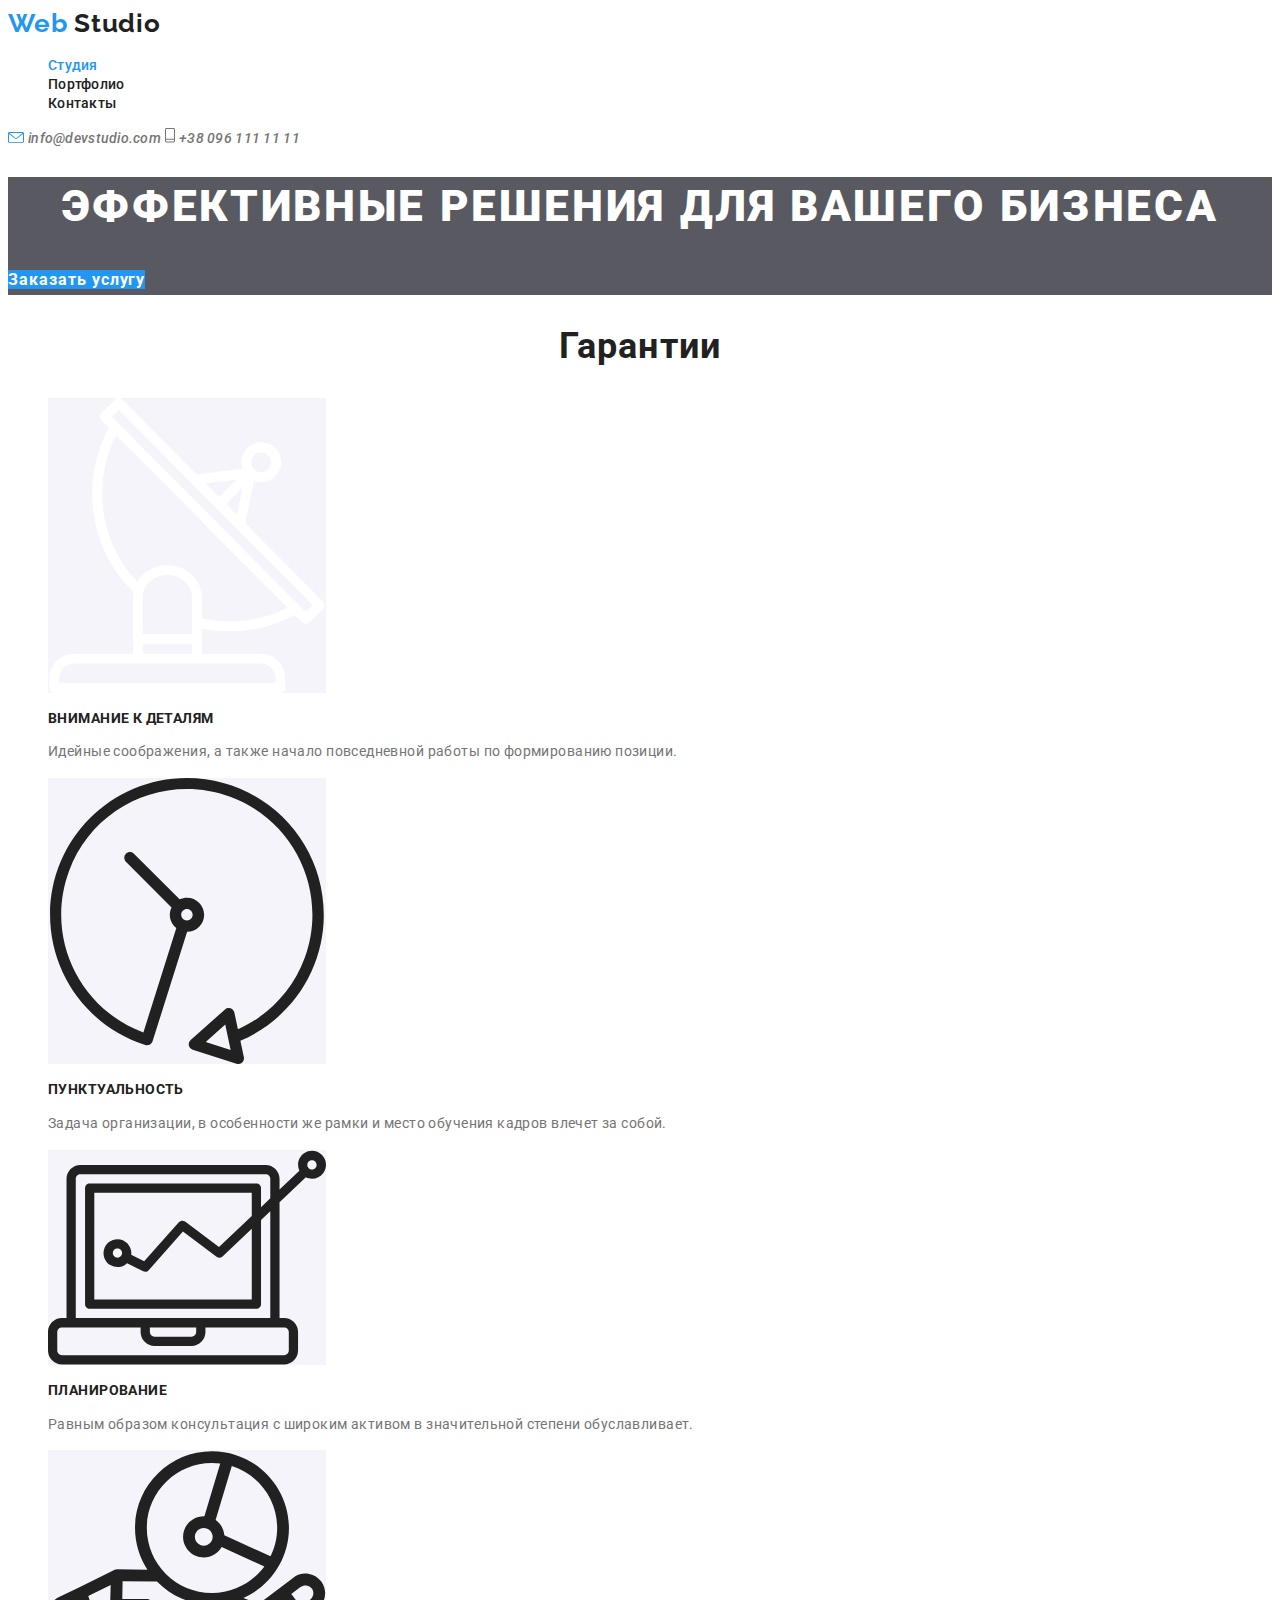
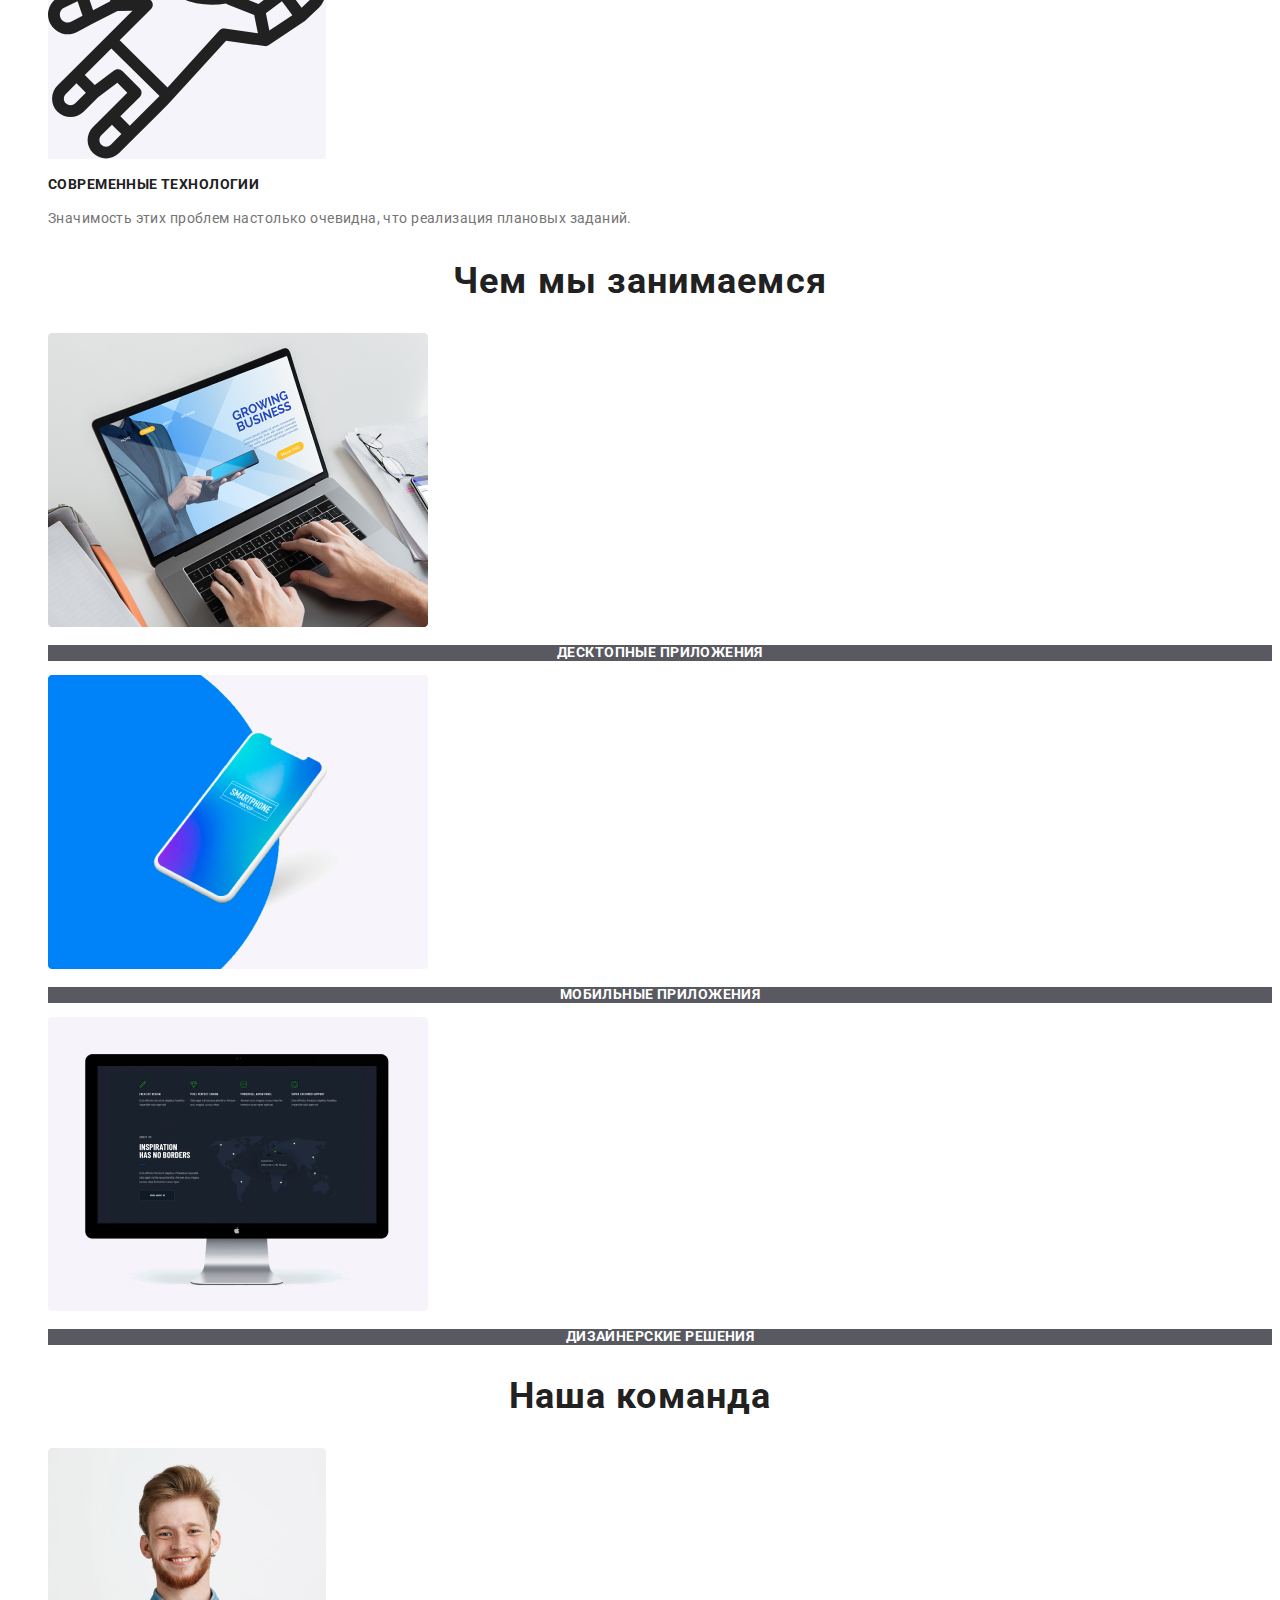
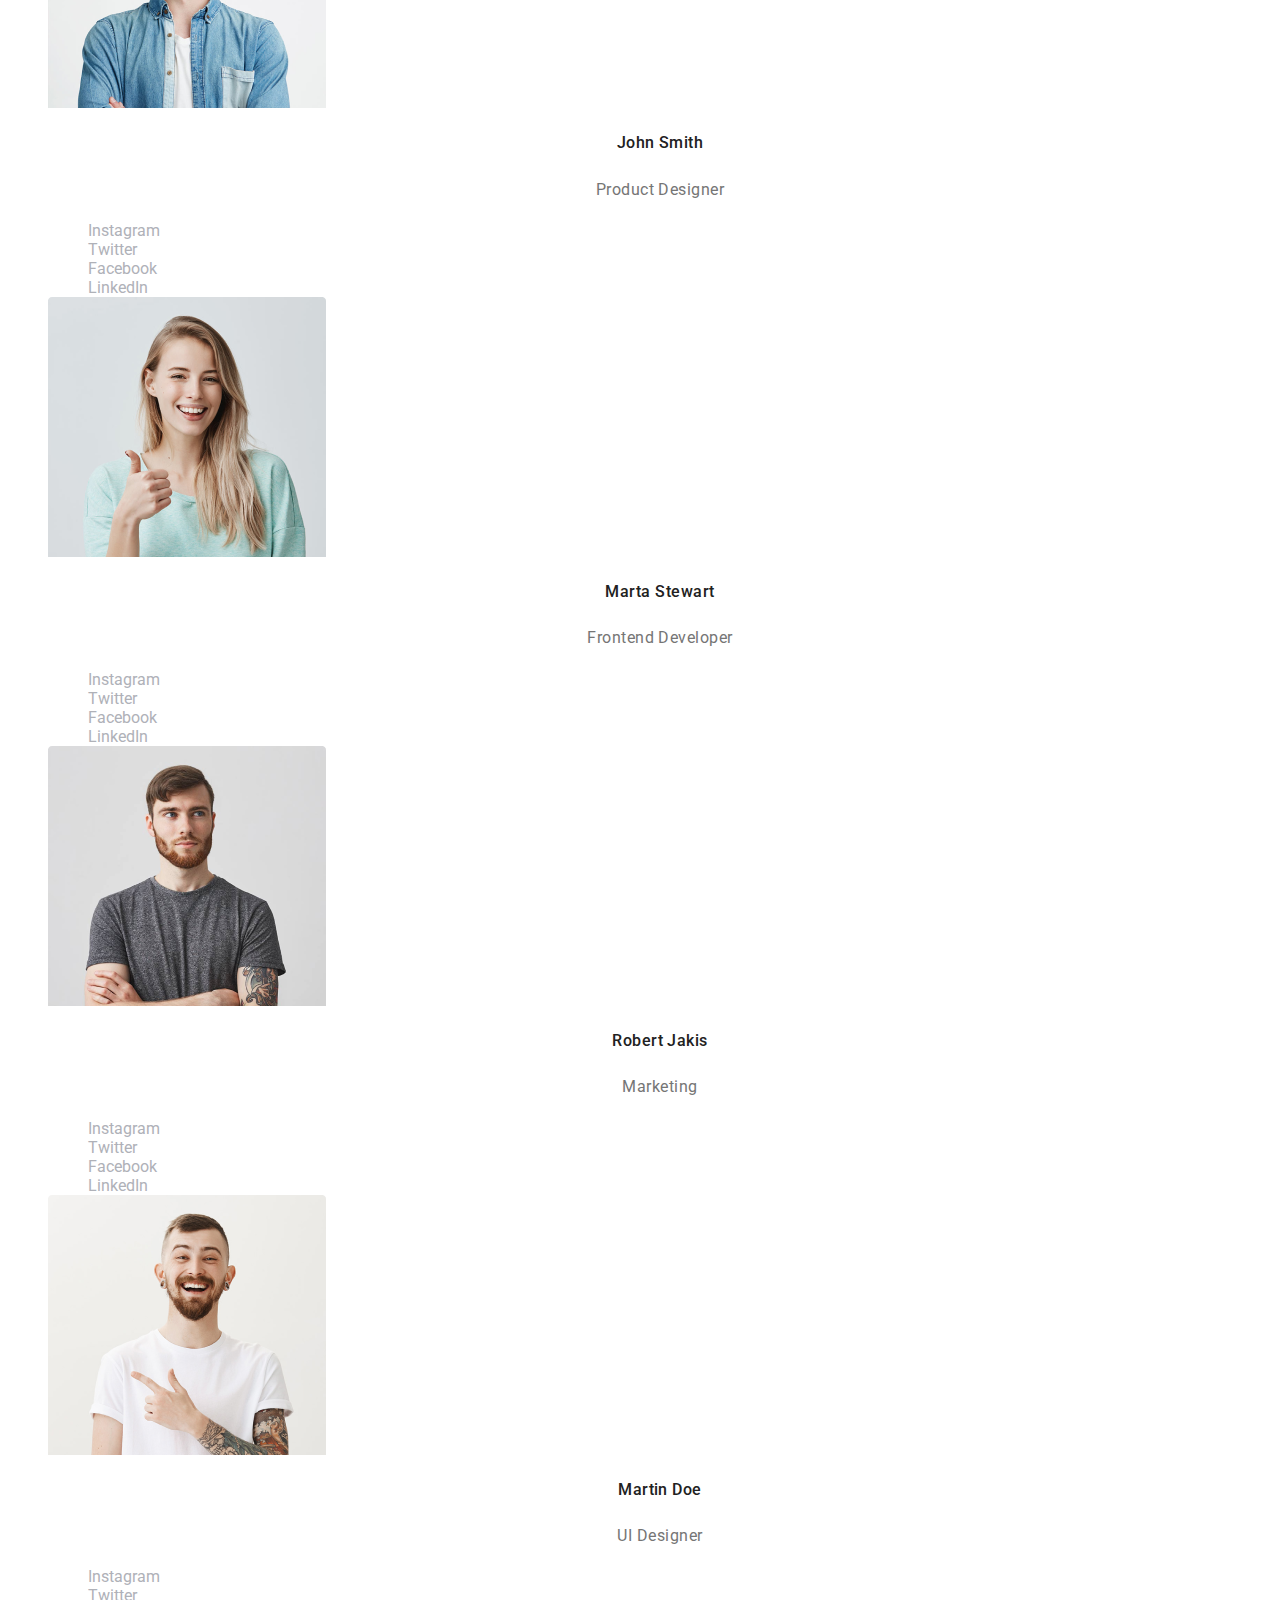
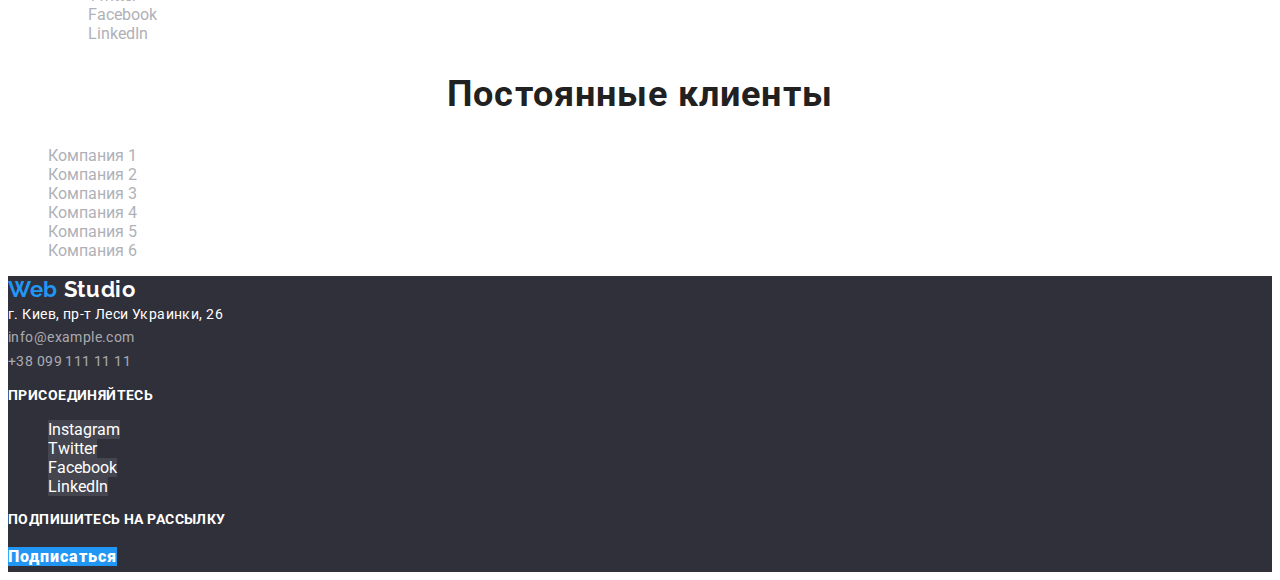
<file: index.html>
<!DOCTYPE html>
<html lang="ru">
  <head>
    <meta charset="UTF-8" />
    <meta name="viewport" content="width=device=width, initial-scale=1.0" />
    <title>Document</title>
    <link rel="stylesheet" href="./css/index_styles.css"/>
    <link href="https://fonts.googleapis.com/css2?family=Raleway:wght@700&family=Roboto:wght@400;500;700;900&display=swap" rel="stylesheet"/>
  </head>
  
    <!-- <Шапка сайта -->
    <header>
      <nav>
        <a href="" class="logo link">
          <span class="accent">Web</span> Studio
        </a>
        <ul>
          <li class="item"><a href="" class="header-list link current">Студия</a></li>
          <li class="item"><a href="./portfolio.html" class="header-list link">Портфолио</a></li>
          <li class="item"><a href="" class="header-list link">Контакты</a></li>
        </ul>
        <address>
          <img src="./images/icon1.svg" alt="Иконка конверта"/>
          <a href="" class="mail link">info@devstudio.com</a>
          <img src="./images/icon2.svg" alt="Иконка телефона"/>
          <span class="phone">+38 096 111 11 11</span>
        </address>
      </nav>
    </header>
    <!-- Герой -->
   <main>
    <div>
      <section class="hero">
        <h1 class="hero-header">ЭФФЕКТИВНЫЕ РЕШЕНИЯ ДЛЯ ВАШЕГО БИЗНЕСА</h1>
        <a href="" class="hero-button button link">Заказать услугу</a>
      </section>
    </div>
    <!-- Основной контент -->
    <section>
      <h2 class="header-primary header">Гарантии</h2>
      <ul>
        <li class="item">
          <img src="./images/sputnik.svg" alt="Картинка спутника" width="278" class="picture"> 
          <h3 class="header-secondary header">Внимание к деталям</h3>
          <p class="assurance text">Идейные соображения, а также начало повседневной работы по формированию позиции.</p>
        </li>
        <li class="item">  
          <img src="./images/clock.svg" alt="Картинка циферблата" width="278" class="picture"> 
          <h3 class=" header-secondary header">Пунктуальность</h3>
          <p class="assurance text">Задача организации, в особенности же рамки и место обучения кадров влечет за собой.</p>
        </li>
        <li class="item">  
          <img src="./images/diagramma.svg" alt="Картинка компьютера" width="278" class="picture"> 
          <h3 class="header-secondary header">Планирование</h3>
          <p class="assurance text">Равным образом консультация с широким активом в значительной степени обуславливает.</p>
        </li>
        <li class="item">  
          <img src="./images/astronaut.svg" alt="Картинка космонавта" width="278" class="picture"> 
          <h3 class="header-secondary header">Современные технологии</h3>
          <p class="assurance text">Значимость этих проблем настолько очевидна, что реализация плановых заданий.</p>
        </li>
      </ul>
    </section>
    <section>
      <h2 class="header-primary header">Чем мы занимаемся</h2>
      <ul>
        <li class="item">
          <img src="./images/laptop.png" alt="Человек печатает на компьютере" width="380">
          <p class="header-secondary underline">Десктопные приложения</p>
        </li>
        <li class="item">
          <img src="./images/smartphone.png" alt="Изображение смартфона" width="380">
          <p class="header-secondary underline">Мобильные приложения</p>
        </li>
        <li class="item">
          <img src="./images/applemonitor.png" alt="Изображение монитора Apple" width="380">
          <p class="header-secondary underline">Дизайнерские решения</p>
        </li>
      </ul>
    </section>
    <!-- Команда -->
    <section>
      <h2 class="header-primary header">Наша команда</h2>
      <ul>
        <li class="item">
        <img src="./images/guy1.png" alt="Улыбающийся рыжий парень" width="278">
        <h3 class="team header">John Smith</h3>
        <p class="team-job team text">Product Designer</p>
        <ul>
          <li class="item"><a href="" class="team-link link">Instagram</a></li>
          <li class="item"><a href="" class="team-link link">Twitter</a></li>
          <li class="item"><a href="" class="team-link link">Facebook</a></li>
          <li class="item"><a href="" class="team-link link">LinkedIn</a></li>
        </ul>
        </li>
        <li class="item">
          <img src="./images/guy2.png" alt="Девушка, показывающая большой палец вверх" width="278">
          <h3 class="team header">Marta Stewart</h3>
          <p class="team-job team text">Frontend Developer</p>
          <ul>
            <li class="item"><a href="" class="team-link link">Instagram</a></li>
            <li class="item"><a href="" class="team-link link">Twitter</a></li>
            <li class="item"><a href="" class="team-link link">Facebook</a></li>
            <li class="item"><a href="" class="team-link link">LinkedIn</a></li>
          </ul>
        </li>
        <li class="item">
          <img src="./images/guy3.png" alt="Задумчивый парень" width="278">
          <h3 class="team header">Robert Jakis</h3>
          <p class="team-job team text">Marketing</p>
          <ul>
            <li class="item"><a href="" class="team-link link">Instagram</a></li>
            <li class="item"><a href="" class="team-link link">Twitter</a></li>
            <li class="item"><a href="" class="team-link link">Facebook</a></li>
            <li class="item"><a href="" class="team-link link">LinkedIn</a></li>
          </ul>
        </li>
        <li class="item">
          <img src="./images/guy4.png" alt="Улыбающийся парень, указывающий вверх" width="278">
          <h3 class="team header">Martin Doe</h3>
          <p class="team-job team text">UI Designer</p>
          <ul>
            <li class="item"><a href="" class="team-link link">Instagram</a></li>
            <li class="item"><a href="" class="team-link link">Twitter</a></li>
            <li class="item"><a href="" class="team-link link">Facebook</a></li>
            <li class="item"><a href="" class="team-link link">LinkedIn</a></li>
          </ul>
        </li>
      </ul>
    </section>
    <section>
    <h2 class="header-primary header">Постоянные клиенты</h2>
    <ul>
     <li class="item"><a href="" class="link-company link">Компания 1</a></li>
     <li class="item"><a href="" class="link-company link">Компания 2</a></li>
     <li class="item"><a href="" class="link-company link">Компания 3</a></li>
     <li class="item"><a href="" class="link-company link">Компания 4</a></li>
     <li class="item"><a href="" class="link-company link">Компания 5</a></li>
     <li class="item"><a href="" class="link-company link">Компания 6</a></li>
    </ul>
    </section>
    </main>
    <!-- Футер -->
    <footer class="footer">
      <a href="" class="logo-secondary link">
        <span class="accent">Web</span> Studio
      </a>
      <address class="adress company">
        <span class="city-adress company">г. Киев, пр-т Леси Украинки, 26</span> <br />
        info@example.com <br />
        +38 099 111 11 11
      </address>
      <div>
        <h3 class="footer-header">Присоединяйтесь</h3>
        <ul>
          <li class="item"><a href="" class="footer-link link">Instagram</a></li>
          <li class="item"><a href="" class="footer-link link">Twitter</a></li>
          <li class="item"><a href="" class="footer-link link">Facebook</a></li>
          <li class="item"><a href="" class="footer-link link">LinkedIn</a></li>
        </ul>
      </div>
      <div>
        <h3 class="footer-header">Подпишитесь на рассылку</h3>
        <a href="" class="footer-button button link">Подписаться</a>
      </div>

    </footer>

  </body>

</html>
</file>
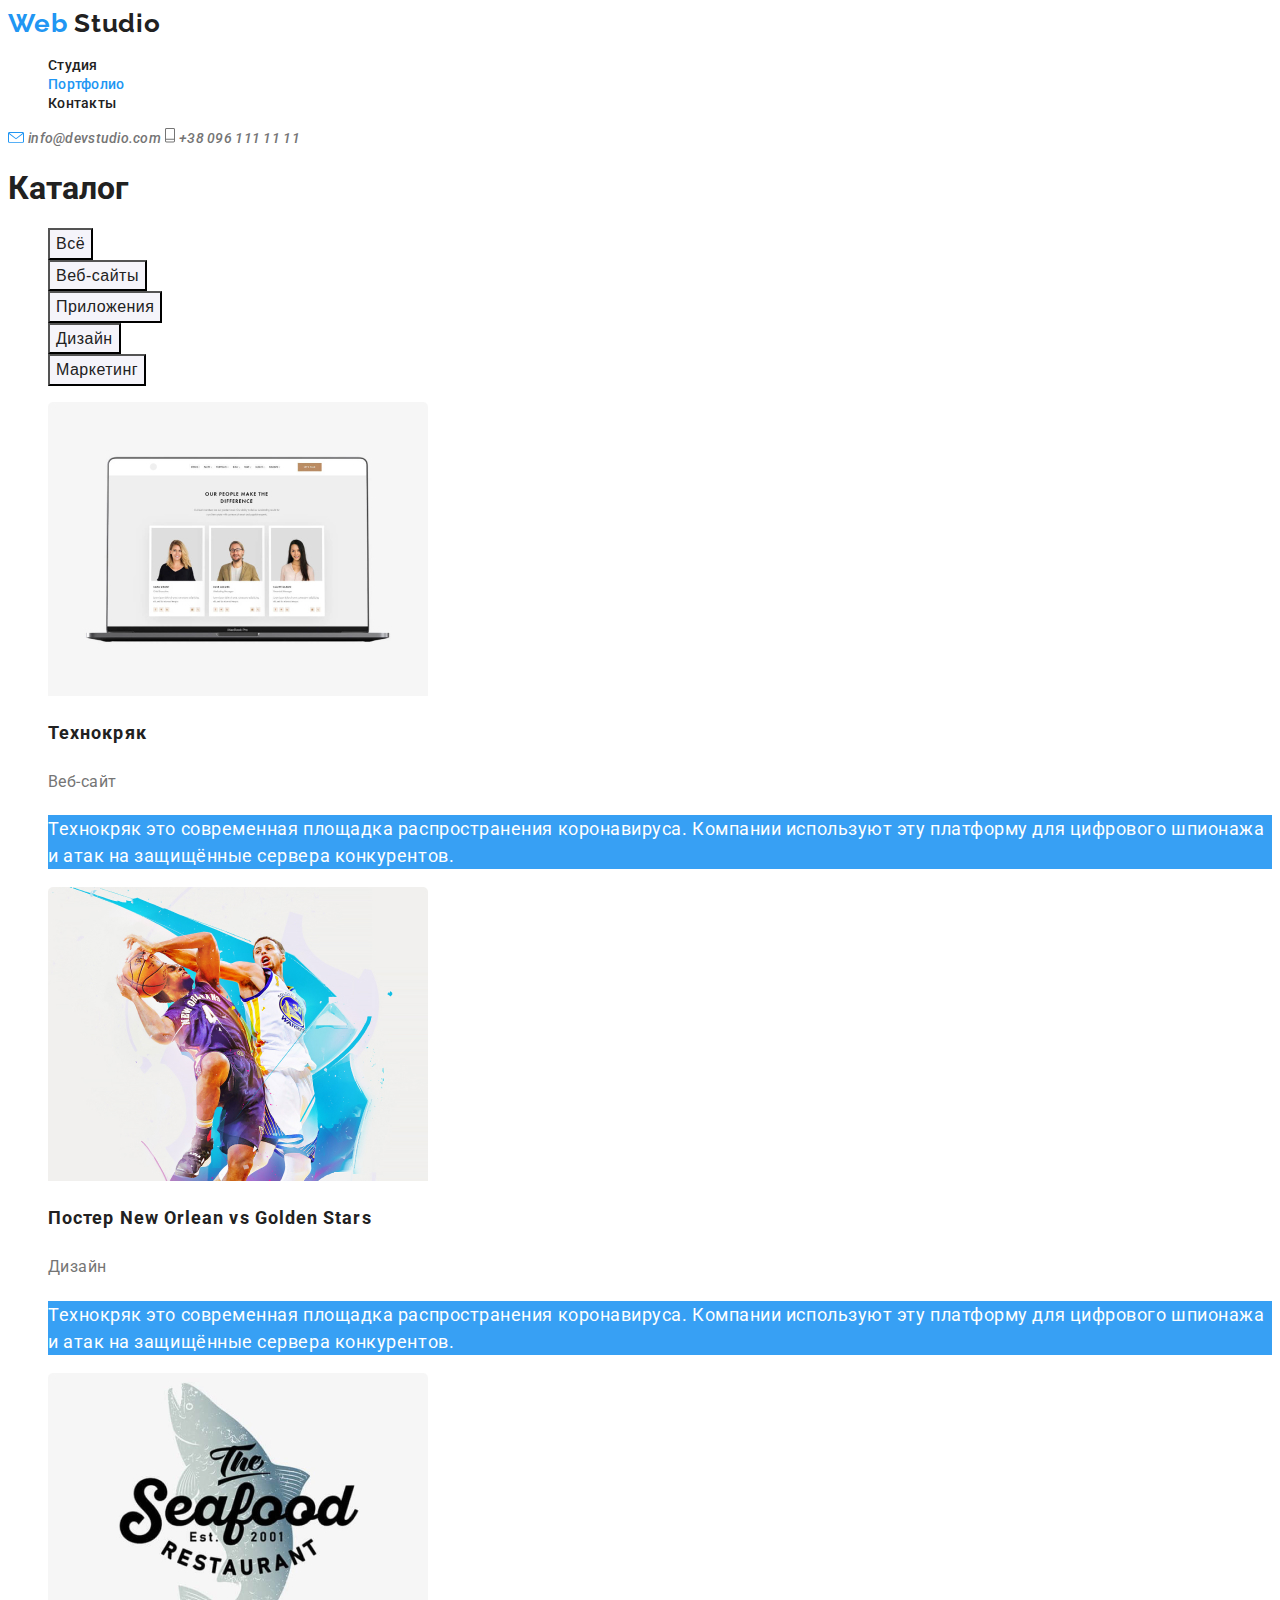
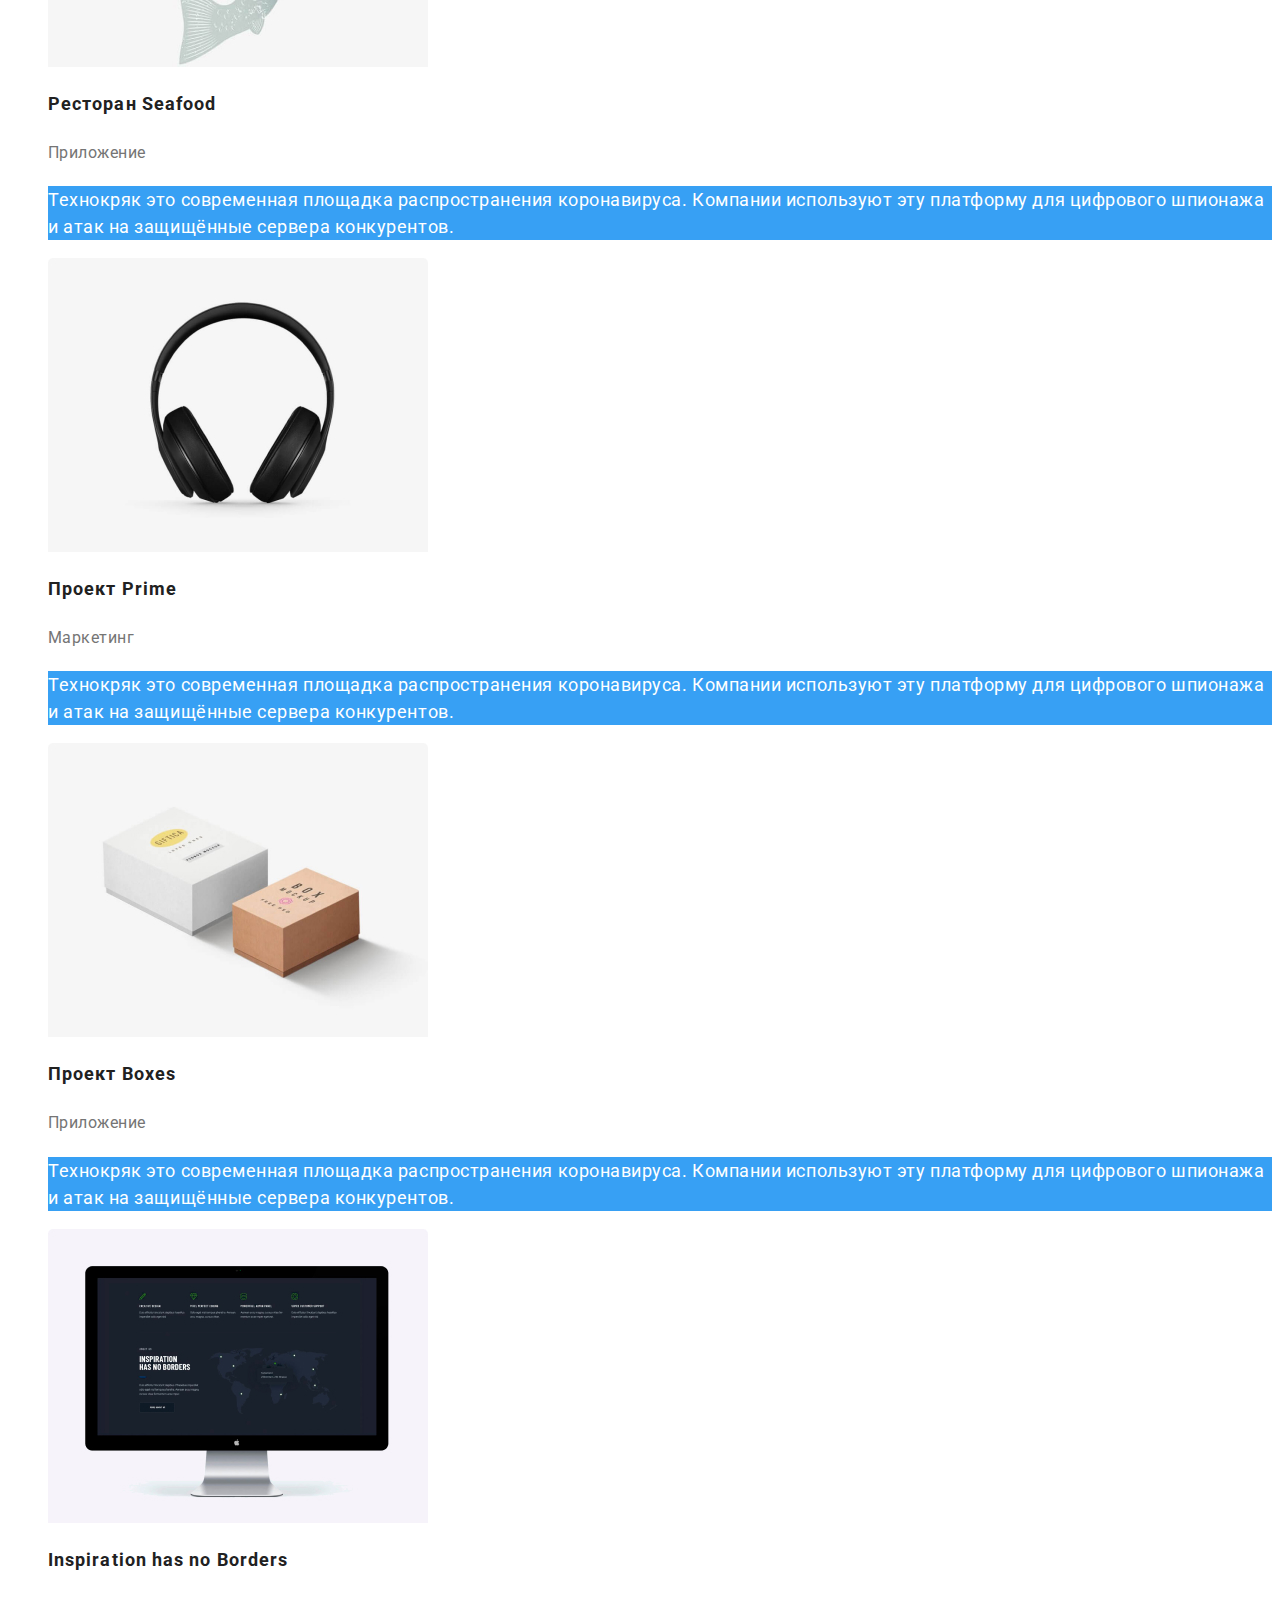
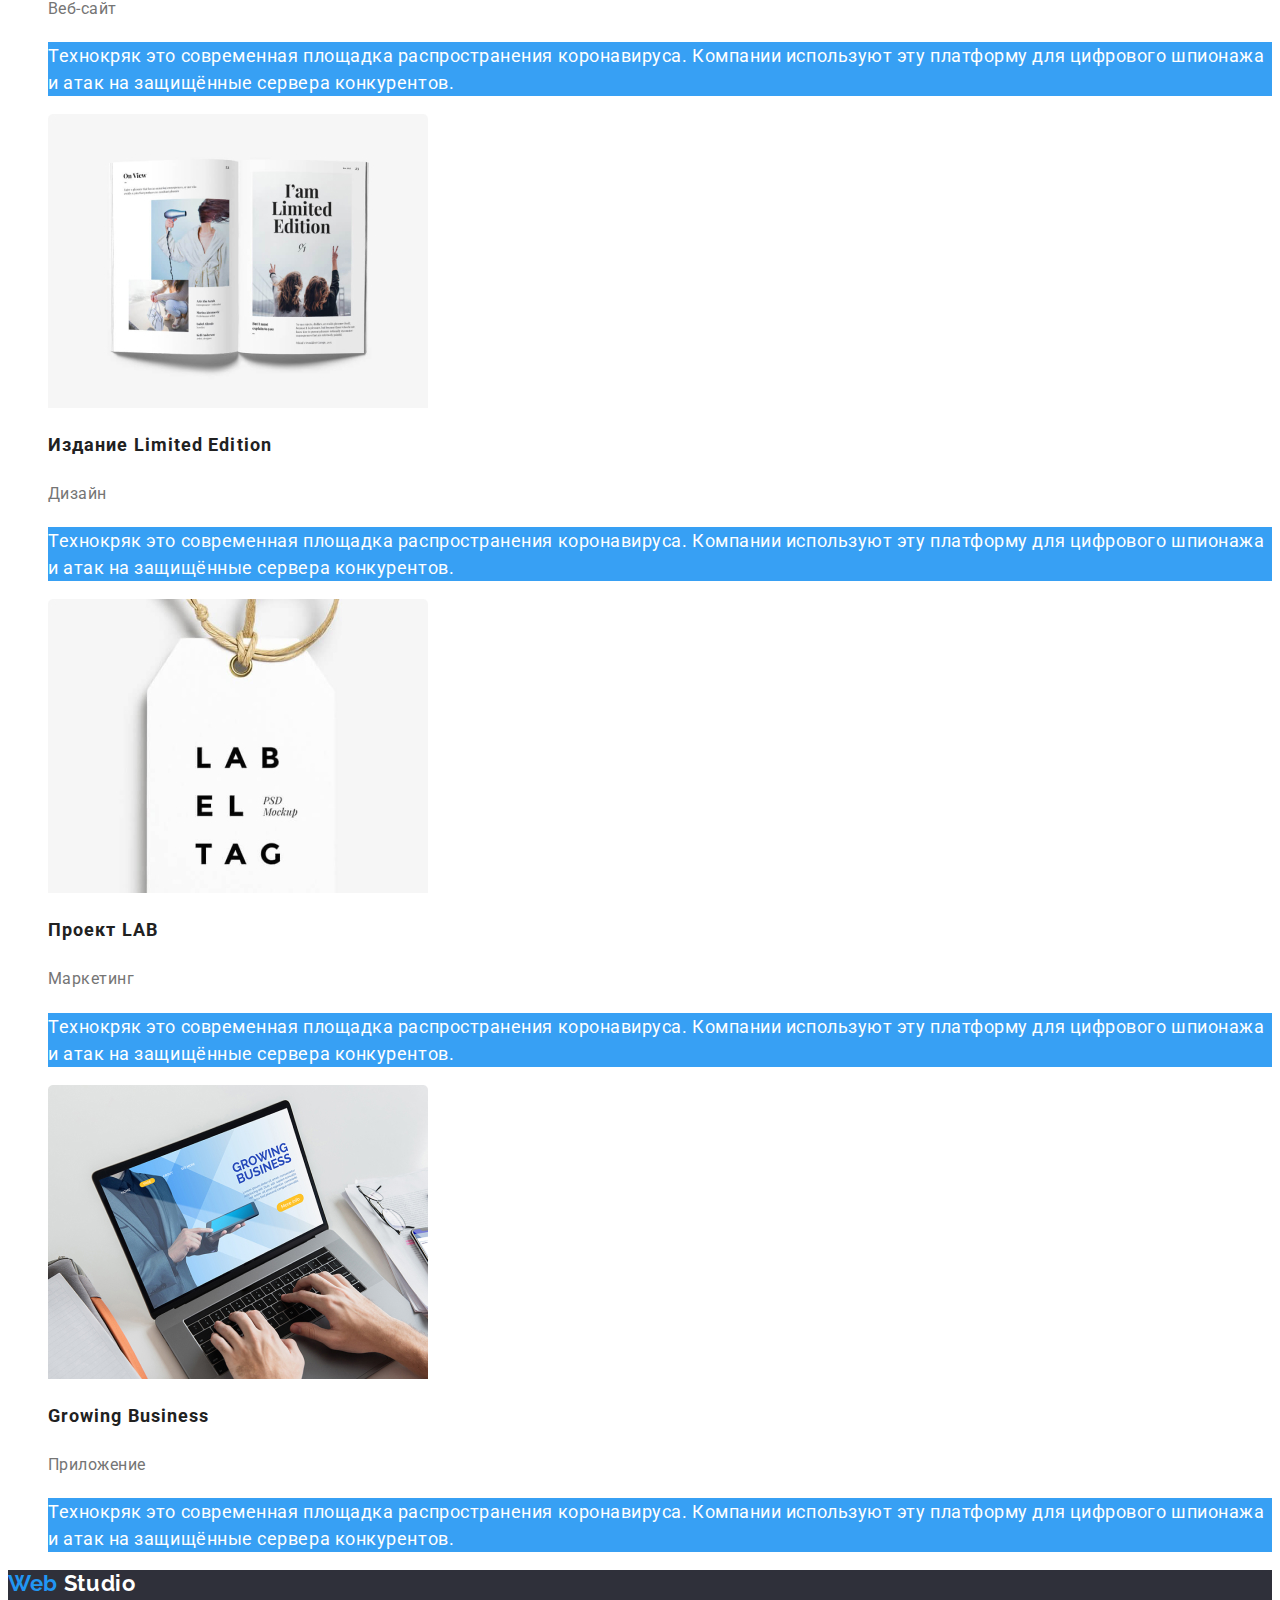
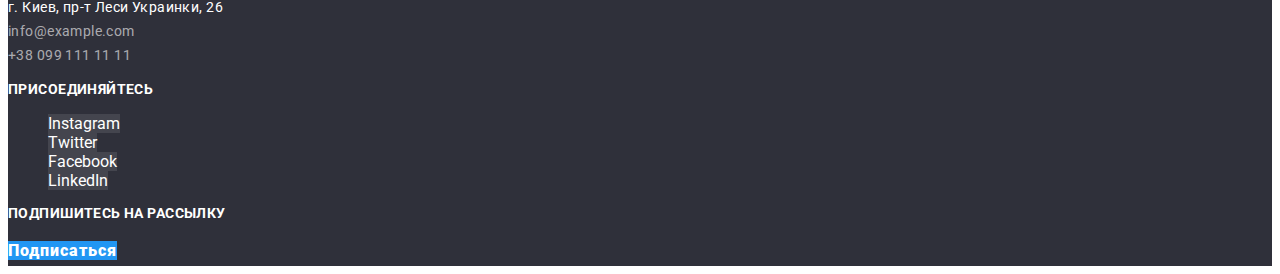
<file: portfolio.html>
<!DOCTYPE html>
<html lang="ru">
  <head>
    <meta charset="UTF-8" />
    <meta name="viewport" content="width=device=width, initial-scale=1.0" />
    <title>Document</title>
    <link rel="stylesheet" href="./css/index_styles.css"/>
    <link href="https://fonts.googleapis.com/css2?family=Raleway:wght@700&family=Roboto:wght@400;500;700;900&display=swap" rel="stylesheet"/>
  </head>
  
    <!-- <Шапка сайта -->
    <header>
      <nav>
        <a href="" class="logo link">
          <span class="accent">Web</span> Studio
        </a>
        <ul>
          <li class="item"><a href="./index.html" class="header-list link">Студия</a></li>
          <li class="item"><a href="./portfolio.html" class="header-list link current">Портфолио</a></li>
          <li class="item"><a href="" class="header-list link">Контакты</a></li>
        </ul>
        <address>
          <img src="./images/icon1.svg" alt="Иконка конверта"/>
          <a href="" class="mail link">info@devstudio.com</a>
          <img src="./images/icon2.svg" alt="Иконка телефона"/>
          <span class="phone">+38 096 111 11 11</span>
        </address>
      </nav>
    </header>
    <body>
    <main>
        <!-- Кнопки сайта -->
    <section>
      <h1 class="header">Каталог</h1>
     <ul>
        <li class="item"><button type="button" class="catalogue header">Всё</button></li>
        <li class="item"><button type="button" class="catalogue header">Веб-сайты</button></li>
        <li class="item"><button type="button" class="catalogue header">Приложения</button></li>
        <li class="item"><button type="button" class="catalogue header">Дизайн</button></li>
        <li class="item"><button type="button" class="catalogue header">Маркетинг</button></li>  
     </ul>   
     <!-- Секции основной контент -->
     <ul>
         <li class="item">
        <a href="" class="link">
            <img src="./images/block1.jpg" alt="Пример трёх анкет людей на сайте" width="380"/>
            <h2 class="work-type header">Технокряк</h2>
            <p class="page-type text">Веб-сайт</p>
            <p class="description">Технокряк это современная площадка распространения коронавируса. Компании используют эту платформу для цифрового шпионажа и атак на защищённые сервера конкурентов.</p>
        </a>
         </li>
        <li class="item">
        <a href="" class="link">
            <img src="./images/block2.jpg" alt="Два баскетболиста" width="380"/>
            <h2 class="work-type header">Постер New Orlean vs Golden Stars</h2>
            <p class="page-type text">Дизайн</p>
            <p class="description">Технокряк это современная площадка распространения коронавируса. Компании используют эту платформу для цифрового шпионажа и атак на защищённые сервера конкурентов.</p>
        </a>
        </li>
        <li class="item">
        <a href="" class="link">
            <img src="./images/block3.jpg" alt="Логотип ресторана морской кухни" width="380"/>
            <h2 class="work-type header">Ресторан Seafood</h2>
            <p class="page-type text">Приложение</p>
            <p class="description">Технокряк это современная площадка распространения коронавируса. Компании используют эту платформу для цифрового шпионажа и атак на защищённые сервера конкурентов.</p>
        </a>
         </li>
        <li class="item">
        <a href="" class="link">
            <img src="./images/block4.jpg" alt="Фотография наушников" width="380"/>
            <h2 class="work-type header">Проект Prime</h2>
            <p class="page-type text">Маркетинг</p>
            <p class="description">Технокряк это современная площадка распространения коронавируса. Компании используют эту платформу для цифрового шпионажа и атак на защищённые сервера конкурентов.</p>
        </a>
        </li>
        <li class="item">
        <a href="" class="link">
            <img src="./images/block5.jpg" alt="Изображение двух коробок" width="380"/>
            <h2 class="work-type header">Проект Boxes</h2>
            <p class="page-type text">Приложение</p>
            <p class="description">Технокряк это современная площадка распространения коронавируса. Компании используют эту платформу для цифрового шпионажа и атак на защищённые сервера конкурентов.</p>
        </a>
        </li>
        <li class="item">
        <a href="" class="link">
            <img src="./images/block6.jpg" alt="Изображение монитора компьютера" width="380"/>
            <h2 class="work-type header">Inspiration has no Borders</h2>
            <p class="page-type text">Веб-сайт</p>
            <p class="description">Технокряк это современная площадка распространения коронавируса. Компании используют эту платформу для цифрового шпионажа и атак на защищённые сервера конкурентов.</p>
        </a>
        </li>
        <li class="item">
        <a href="" class="link">
            <img src="./images/block7.jpg" alt="Изображение развёрнутого журнала" width="380"/>
            <h2 class="work-type header">Издание Limited Edition</h2>
            <p class="page-type text">Дизайн</p>
            <p class="description">Технокряк это современная площадка распространения коронавируса. Компании используют эту платформу для цифрового шпионажа и атак на защищённые сервера конкурентов.</p>
        </a>
        </li>
        <li class="item">
        <a href="" class="link">
            <img src="./images/block8.jpg" alt="Изображение этикетки" width="380"/>
            <h2 class="work-type header">Проект LAB</h2>
            <p class="page-type text">Маркетинг</p>
            <p class="description">Технокряк это современная площадка распространения коронавируса. Компании используют эту платформу для цифрового шпионажа и атак на защищённые сервера конкурентов.</p>
        </a>
        </li>
        <li class="item">
        <a href="" class="link">
            <img src="./images/block9.jpg" alt="Изображение печатающего человека" width="380"/>
            <h2 class="work-type header">Growing Business</h2>
            <p class="page-type text">Приложение</p>
            <p class="description">Технокряк это современная площадка распространения коронавируса. Компании используют эту платформу для цифрового шпионажа и атак на защищённые сервера конкурентов.</p>
        </a>
     </ul>
    </section>
    </main>    
    <!-- Футер -->
    <footer class="footer">
      <a href="" class="logo-secondary link">
        <span class="accent">Web</span> Studio
      </a>
      <address class="adress company">
        <span class="city-adress company">г. Киев, пр-т Леси Украинки, 26</span> <br />
        info@example.com <br />
        +38 099 111 11 11
      </address>
      <div>
        <h3 class="footer-header">Присоединяйтесь</h3>
        <ul>
          <li class="item"><a href="" class="footer-link link">Instagram</a></li>
          <li class="item"><a href="" class="footer-link link">Twitter</a></li>
          <li class="item"><a href="" class="footer-link link">Facebook</a></li>
          <li class="item"><a href="" class="footer-link link">LinkedIn</a></li>
        </ul>
      </div>
      <div>
        <h3 class="footer-header">Подпишитесь на рассылку</h3>
        <a href="" class="footer-button button link">Подписаться</a>
      </div>

    </footer>
    </body>
</html>
</file>
<file: css/index_styles.css>
/* Палитра:
белый #FFFFFF
цвет акцента #2196F3
цвет заголовков #212121
цвет текста #757575 
фон картинок #F5F4FA
фон футера #2F303A
*/

:root {
    --accent-color: #2196F3;
    --header-color: #212121;
    --text-color: #757575;
    --background-picture-color: #F5F4FA;
    --footer-background-color: #2F303A;
    --background-secondary:rgba(47, 48, 58, 0.8);
    --background-cards: rgba(33, 150, 243, 0.9);
    --white: #FFFFFF;
    --links: #AFB1B8;
    --footer-adress: rgba(255, 255, 255, 0.6);
    --footer-links: rgba(255, 255, 255, 0.1);
}

body {
    background-color: #fff;
    font-family: Roboto, sans-serif;
    }
.logo {
    color: var(--header-color);
    
    font-family: Raleway, sans-serif;
   
    font-weight: 700;
    font-size: 26px;
    line-height: 1.2;
    letter-spacing: 0.03em;
}
.accent {
    color: var(--accent-color);
}
.item {
    list-style: none;
}
.link {
    text-decoration: none;
}
.header-list {
    color: var(--header-color);
    
    font-weight: 500;
    font-size: 14px;
    line-height: 1.14;
    letter-spacing: 0.02em;
}
.header-list:hover,
.header-list:focus {
    color: var(--accent-color);
}
.header-list.current {
    color: var(--accent-color);
}
.mail,
.phone {
    color: var(--text-color);
    font-weight: 500;
    font-size: 14px;
    line-height: 1.14;
    letter-spacing: 0.02em;
}
.mail:hover,
.mail:focus {
    color: var(--accent-color);
}
.hero {
    background-color: var(--background-secondary);
}
.hero-header {
    color: var(--white);
    font-weight: 900;
    font-size: 44px;
    line-height: 1.36;
    text-align: center;
    letter-spacing: 0.06em;
}
.hero-button {
    font-weight: 700;
    font-size: 16px;
    line-height: 1.8;
    align-items: center;
    text-align: center;
    letter-spacing: 0.06em;
}
.button {
    background-color: var(--accent-color);
    color: var(--white);
}
.header {
    color: var(--header-color);
}
.header-primary {
    font-weight: 700;
    font-size: 36px;
    line-height: 1.2;
    text-align: center;
    letter-spacing: 0.03em;
}
.header-secondary {
    font-weight: 700;
    font-size: 14px;
    line-height: 1.14;
    letter-spacing: 0.03em;
    text-transform: uppercase;
}
.text {
    color: var(--text-color);
}
.picture {
    background-color: var(--background-picture-color);
}
.picture:hover,
.picture:focus {
    background-color: var(--accent-color);
}
.underline {
    background-color: var(--background-secondary);
    color: var(--white);
    text-align: center;
}
.assurance {
    font-size: 14px;
    line-height: 1.7;
    letter-spacing: 0.03em;
}
.team {
    font-weight: 500;
    font-size: 16px;
    line-height: 1.9;
    text-align: center;
    letter-spacing: 0.03em;
}
.team-job {
    font-weight: 400;
}
.team-link {
    color: var(--links);
}
.team-link:hover,
.team-link:focus {
    background-color: var(--accent-color);
    color: var(--white);
}
.link-company {
    color: var(--links);
}
.link-company:hover,
.link-company:focus {
    color: var(--accent-color);
}
.footer {
    background-color: var(--footer-background-color);
}
.adress {
    color: var(--footer-adress);

}
.city-adress {
    color: var(--white);
}
.logo-secondary {
    color: var(--white);
    font-family: Raleway, sans-serif;

    font-weight: 700;
    font-size: 22px;
    line-height: 1.2;
    letter-spacing: 0.03em;
}
.company {
    font-style: normal;
    font-size: 14px;
    line-height: 1.7;
    letter-spacing: 0.03em;
}
.footer-header {
    color: var(--white);
    font-weight: 700;
    font-size: 14px;
    line-height: 1.14;
    letter-spacing: 0.03em;
    text-transform: uppercase;
   
}
.footer-link {
    background-color: var(--footer-links);
    color: var(--white);
}
.footer-link:hover,
.footer-link:focus {
    background-color: var(--accent-color);
} 
.footer-button {
    font-weight: 900;
    font-size: 16px;
    line-height: 1.9;
    letter-spacing: 0.06em;
}
.catalogue {
    background-color: var(--background-picture-color);
    font-weight: 500;
    font-size: 16px;
    line-height: 1.6;
    letter-spacing: 0.03em;
}
.catalogue:hover,
.catalogue:focus {
    background-color: var(--accent-color);
    color: var(--white);
}
.description {
    background-color: var(--background-cards);
    color: var(--white);
    font-size: 18px;
    line-height: 1.5;
    letter-spacing: 0.03em;
}
.page-type {
    font-size: 16px;
    line-height: 1.9;
    letter-spacing: 0.03em;
}
.work-type {
    font-weight: 700;
    font-size: 18px;
    line-height: 2;
    letter-spacing: 0.06em;
}
</file>
